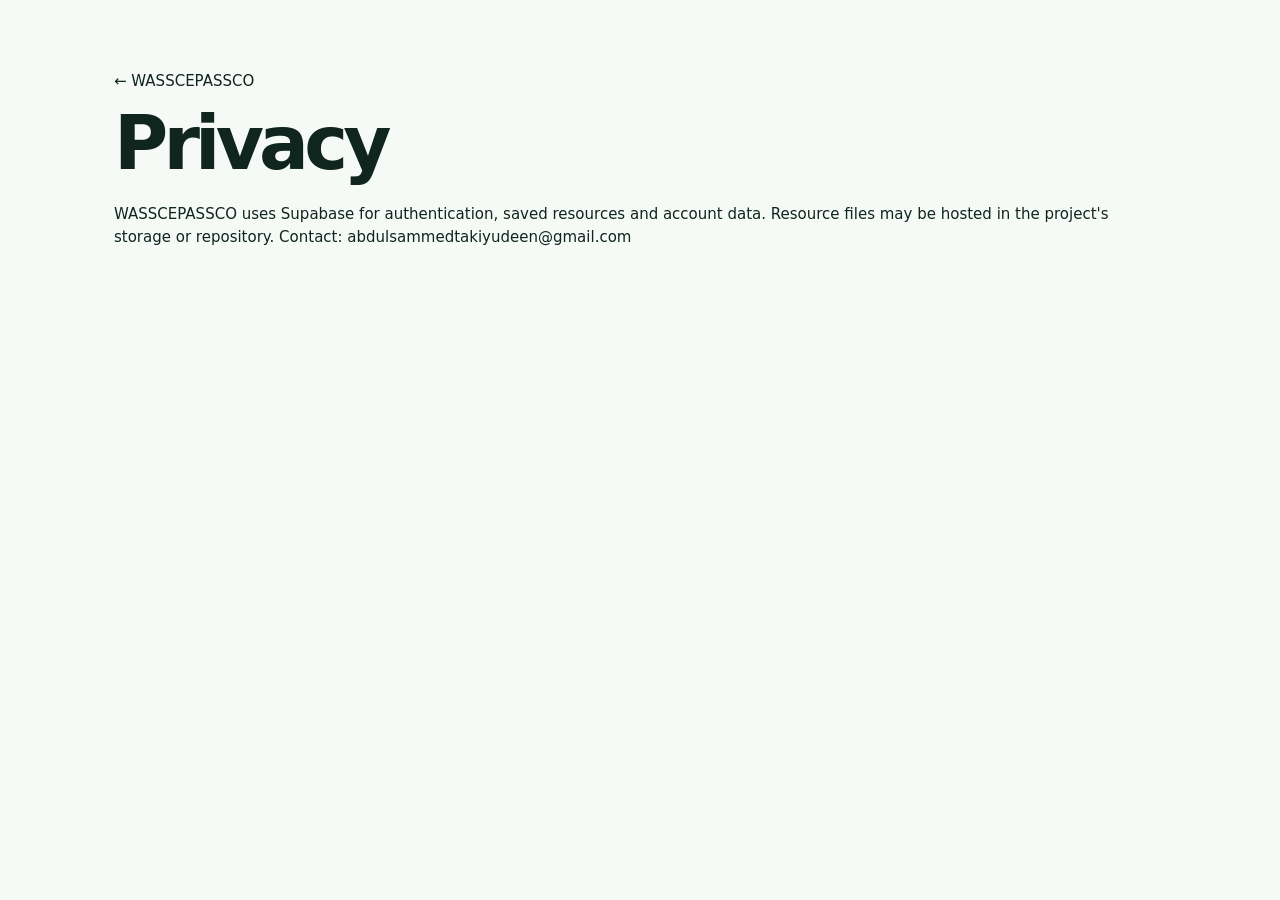
<file: privacy.html>
<!doctype html><meta name="viewport" content="width=device-width,initial-scale=1"><link rel="stylesheet" href="style.css"><main class="section"><a href="index.html">← WASSCEPASSCO</a><h1>Privacy</h1><p>WASSCEPASSCO uses Supabase for authentication, saved resources and account data. Resource files may be hosted in the project's storage or repository. Contact: abdulsammedtakiyudeen@gmail.com</p></main>
</file>
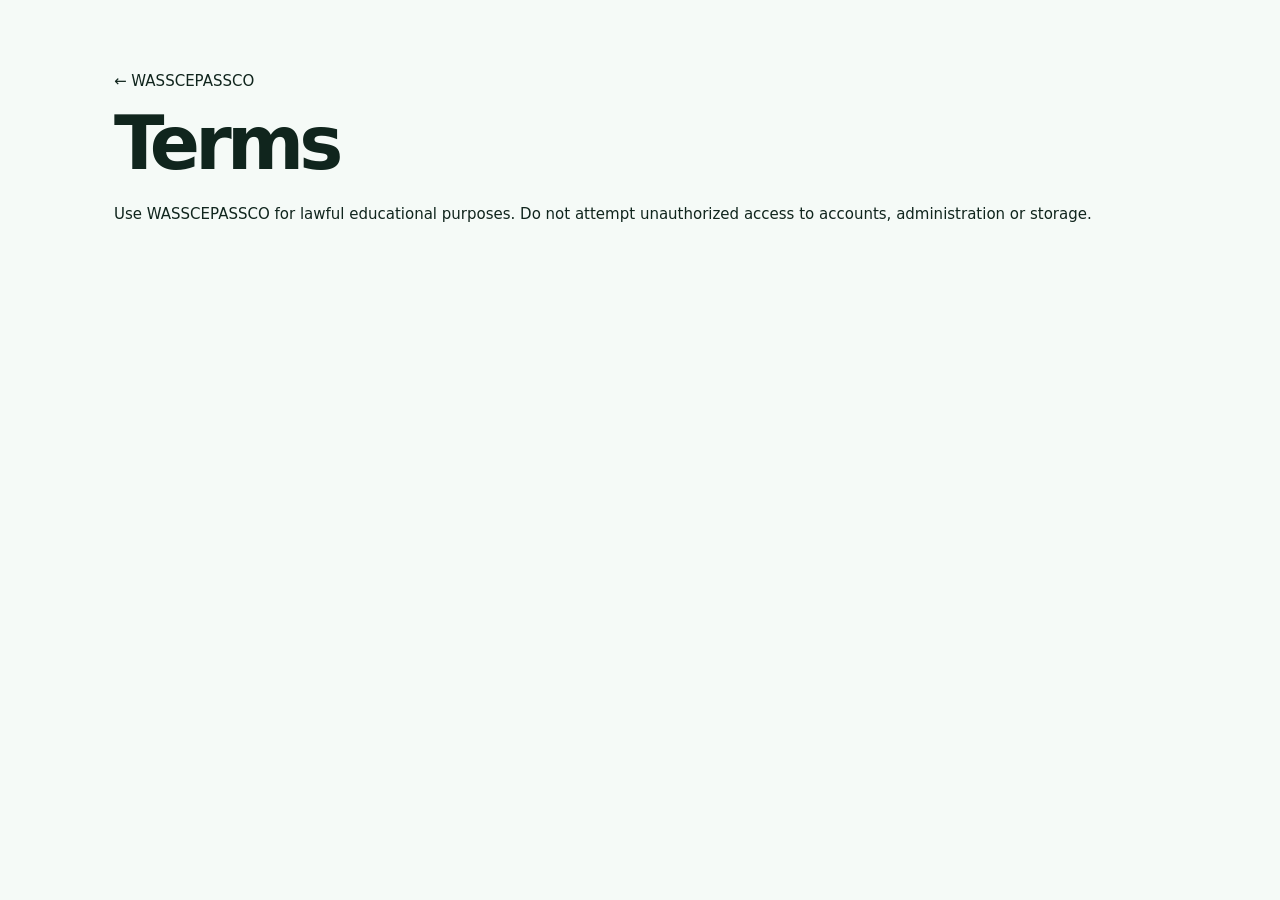
<file: terms.html>
<!doctype html><meta name="viewport" content="width=device-width,initial-scale=1"><link rel="stylesheet" href="style.css"><main class="section"><a href="index.html">← WASSCEPASSCO</a><h1>Terms</h1><p>Use WASSCEPASSCO for lawful educational purposes. Do not attempt unauthorized access to accounts, administration or storage.</p></main>
</file>
<file: style.css>
:root{--g:#087f5b;--d:#063d2e;--bg:#f5faf7;--ink:#10251d;--mut:#6b7d75;--line:#dce8e2;--white:#fff}*{box-sizing:border-box}html{scroll-behavior:smooth}body{margin:0;background:var(--bg);color:var(--ink);font:15px/1.55 system-ui,-apple-system,Segoe UI,sans-serif}a{text-decoration:none;color:inherit}button,input,select,textarea{font:inherit}.hidden{display:none!important}.logo{display:flex;align-items:center;gap:9px}.logo b{display:grid;place-items:center;background:var(--g);color:#fff;width:37px;height:37px;border-radius:11px;font-size:18px}.logo strong{letter-spacing:-.04em}.logo span{color:var(--g)}header{position:sticky;top:0;z-index:10;height:70px;padding:0 5%;display:flex;align-items:center;justify-content:space-between;background:#fffffff0;backdrop-filter:blur(14px);border-bottom:1px solid var(--line)}nav{display:flex;gap:24px;color:var(--mut);font-size:13px}nav a:hover{color:var(--g)}.btn{display:inline-flex;justify-content:center;align-items:center;border:0;border-radius:11px;padding:12px 17px;background:var(--g);color:#fff;font-weight:800;cursor:pointer}.btn.ghost{background:transparent;border:1px solid #b9d2c7;color:var(--g)}.btn.small{padding:8px 12px;font-size:12px}.hero{max-width:1180px;margin:auto;padding:80px 5%;display:grid;grid-template-columns:1.15fr .85fr;gap:60px;align-items:center}.hero label,.section label,.heading label{font-size:10px;letter-spacing:.17em;font-weight:900;color:var(--g)}h1{font-size:clamp(44px,6vw,74px);line-height:.98;letter-spacing:-.065em;margin:14px 0 23px}h1 em{font-style:normal;color:var(--g)}.hero p{max-width:650px;color:var(--mut);font-size:18px}.actions{display:flex;gap:9px;margin:28px 0}.trust{display:flex;gap:18px;flex-wrap:wrap;color:var(--mut);font-size:11px}.heroPanel{background:linear-gradient(145deg,var(--g),var(--d));color:#fff;padding:27px;border-radius:25px;box-shadow:0 25px 65px #063d2e22}.heroPanel label{color:#d7eee6}.search{display:flex;align-items:center;background:#fff;border-radius:12px;color:#18362c;margin:14px 0 20px;padding:0 12px}.search input{border:0;outline:0;width:100%;padding:13px}.stats{display:grid;grid-template-columns:repeat(3,1fr);gap:8px}.stats div{background:#ffffff14;border-radius:12px;padding:14px}.stats b{display:block;font-size:25px}.stats small{opacity:.7}.heroPanel p{font-size:10px;color:#d7eee6}.ad{max-width:1180px;min-height:70px;border:1px dashed #c7d8d0;margin:0 auto 20px;display:grid;place-items:center;color:#9aa9a3;font-size:9px;letter-spacing:.15em}.section{max-width:1180px;margin:auto;padding:70px 5%}.alt{max-width:none;background:#eaf4ef}.alt>*{max-width:1080px;margin-left:auto;margin-right:auto}.heading{display:flex;justify-content:space-between;align-items:end}.section h2{font-size:clamp(30px,4vw,44px);letter-spacing:-.05em;margin:8px 0 25px}.filters{display:grid;grid-template-columns:2fr 1fr 1fr 1fr;gap:9px;margin-bottom:18px}.filters input,.filters select,.modalBox input,.modalBox select,.modalBox textarea{border:1px solid var(--line);background:#fff;border-radius:10px;padding:12px;outline:0;width:100%}.grid{display:grid;grid-template-columns:repeat(3,1fr);gap:14px}.card{background:#fff;border:1px solid var(--line);border-radius:17px;padding:18px}.tag,.pill{display:inline-block;background:#e4f1eb;color:var(--g);padding:5px 8px;border-radius:7px;font-size:9px;font-weight:900}.card h3{font-size:17px;margin:14px 0 7px}.card p{color:var(--mut);font-size:12px;min-height:38px}.cardActions{display:flex;gap:6px;margin-top:14px}.cardActions>*{flex:1;text-align:center;padding:9px;border-radius:9px;border:1px solid var(--line);background:#fff;color:var(--g);font-size:11px;font-weight:800}.cardActions .download{background:var(--g);color:#fff;border-color:var(--g)}.practiceGrid,.features{display:grid;grid-template-columns:repeat(3,1fr);gap:14px}.practiceGrid button{border:1px solid var(--line);background:#fff;border-radius:17px;padding:22px;text-align:left;cursor:pointer}.practiceGrid b,.practiceGrid small,.practiceGrid span{display:block}.practiceGrid small{color:var(--mut);margin:5px 0}.practiceGrid span{color:var(--g);font-weight:800;margin-top:14px}.features{grid-template-columns:repeat(4,1fr)}.features article{background:#fff;border:1px solid var(--line);border-radius:17px;padding:22px;font-size:25px}.features b,.features p{display:block}.features b{font-size:15px;margin-top:10px}.features p{font-size:12px;color:var(--mut)}.dashboard{background:#fff;border:1px solid var(--line);border-radius:18px;padding:25px}.empty{text-align:center;padding:25px;color:var(--mut)}.dashHead{display:flex;justify-content:space-between}.dashHead h3{margin:10px 0 0}.dashHead p{color:var(--mut);font-size:12px}.dashStats{display:grid;grid-template-columns:repeat(3,1fr);gap:10px;margin-top:20px}.dashStats div{background:#eaf4ef;border-radius:12px;padding:14px}.dashStats b{display:block;color:var(--g);font-size:25px}.dashStats small{color:var(--mut)}footer{background:#071d16;color:#dceae4;padding:40px 5%;display:flex;align-items:center;gap:22px;flex-wrap:wrap}footer p{color:#8ea69d;font-size:12px}.modal{position:fixed;inset:0;background:#06150fbb;backdrop-filter:blur(6px);z-index:50;display:grid;place-items:center;padding:15px}.modalBox{position:relative;background:#fff;border-radius:22px;padding:28px;width:min(460px,100%);max-height:94vh;overflow:auto}.modalBox.wide{width:min(850px,100%)}.close{position:absolute;right:12px;top:7px;border:0;background:none;font-size:28px;cursor:pointer}.modalBox form{display:grid;gap:9px}.social,.textBtn{width:100%;border:1px solid var(--line);background:#fff;padding:11px;border-radius:10px;margin-top:9px}.textBtn{border:0;color:var(--g);font-size:12px}.two{display:grid;grid-template-columns:1fr 1fr;gap:9px}#authMsg,#uploadMsg{font-size:12px;color:var(--g)}.answers{display:grid;gap:9px}.answers button{padding:14px;text-align:left;border:1px solid var(--line);background:#fff;border-radius:10px}.result{text-align:center;padding:35px}.trophy{font-size:45px}@media(max-width:850px){nav{display:none}.hero{grid-template-columns:1fr}.grid{grid-template-columns:1fr 1fr}.features{grid-template-columns:1fr 1fr}}@media(max-width:560px){.hero,.section{padding-left:4%;padding-right:4%}.hero{padding-top:55px}.actions{flex-direction:column}.grid,.filters,.practiceGrid,.features{grid-template-columns:1fr}.dashStats{grid-template-columns:1fr}.two{grid-template-columns:1fr}.heroPanel{padding:21px}}
.history{margin-top:24px;border-top:1px solid #e5ece8;padding-top:18px}.historyRow{display:grid;grid-template-columns:1fr auto;gap:4px 12px;padding:14px 0;border-bottom:1px solid #edf2ef}.historyRow small{grid-column:1/-1;color:#74817b}.adminBox{max-width:900px}.adminTabs{display:flex;justify-content:space-between;gap:10px;padding:12px 14px;background:#f1f7f4;border-radius:12px;margin-bottom:14px}.adminTabs span{color:#64736c}.adminList{display:grid;gap:10px}.adminRow{display:flex;justify-content:space-between;gap:12px;align-items:center;padding:13px;border:1px solid #e4ebe7;border-radius:12px}.adminRow small{display:block;color:#74817b;margin-top:4px}.adminActions{display:flex;gap:6px;flex-wrap:wrap}.adminActions button{border:1px solid #d6e0db;background:#fff;border-radius:8px;padding:7px 9px}.adminActions .danger{color:#a22}.check{display:flex!important;align-items:center;gap:8px;font-size:.92rem}.check input{width:auto}.toast{position:fixed;left:50%;bottom:20px;transform:translate(-50%,20px);opacity:0;pointer-events:none;background:#10231c;color:#fff;padding:11px 15px;border-radius:999px;z-index:50;transition:.2s}.toast.show{opacity:1;transform:translate(-50%,0)}.error{color:#a22}.muted{color:#718079}@media(max-width:650px){.adminRow{align-items:flex-start;flex-direction:column}.adminActions{width:100%}.adminActions button{flex:1}}
.headerActions{display:flex;align-items:center;gap:8px}.installLink{display:inline-flex;border:1px solid #b8d0c4;background:transparent;color:var(--brand);border-radius:10px;padding:9px 12px;font-weight:700;cursor:pointer;margin-top:12px}.installLink.hidden{display:none}@media(max-width:560px){.headerActions .installLink{display:none}.headerActions{gap:4px}}
.install-app-btn {
  display: inline-flex;
  align-items: center;
  justify-content: center;
  gap: 8px;

  padding: 12px 18px;
  border: 0;
  border-radius: 12px;

  background: #0b5cff;
  color: #ffffff;

  font-size: 15px;
  font-weight: 700;

  cursor: pointer;
  box-shadow: 0 4px 12px rgba(0, 0, 0, 0.15);

  transition: transform 0.2s ease, opacity 0.2s ease;
}

.install-app-btn:hover {
  transform: translateY(-1px);
}

.install-app-btn:active {
  transform: scale(0.97);
}

.install-app-btn[hidden] {
  display: none !important;
}
</file>
